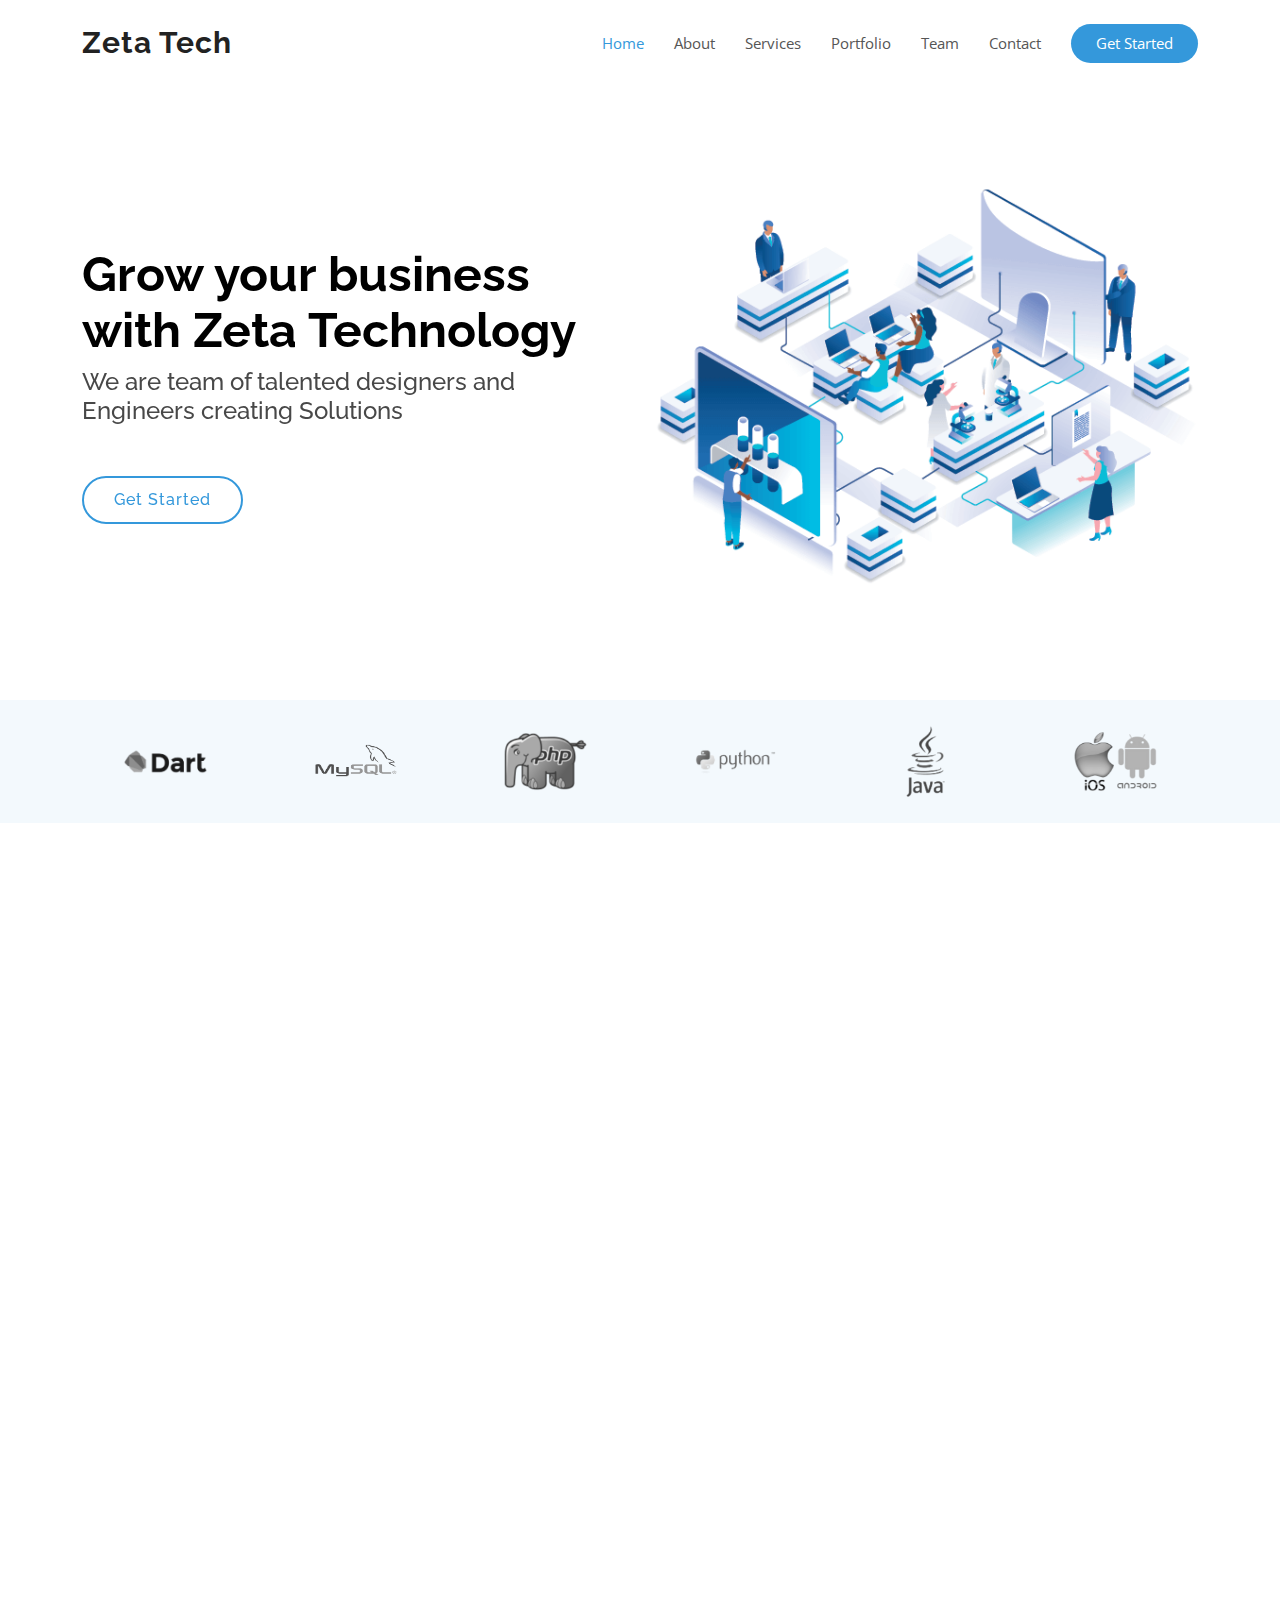
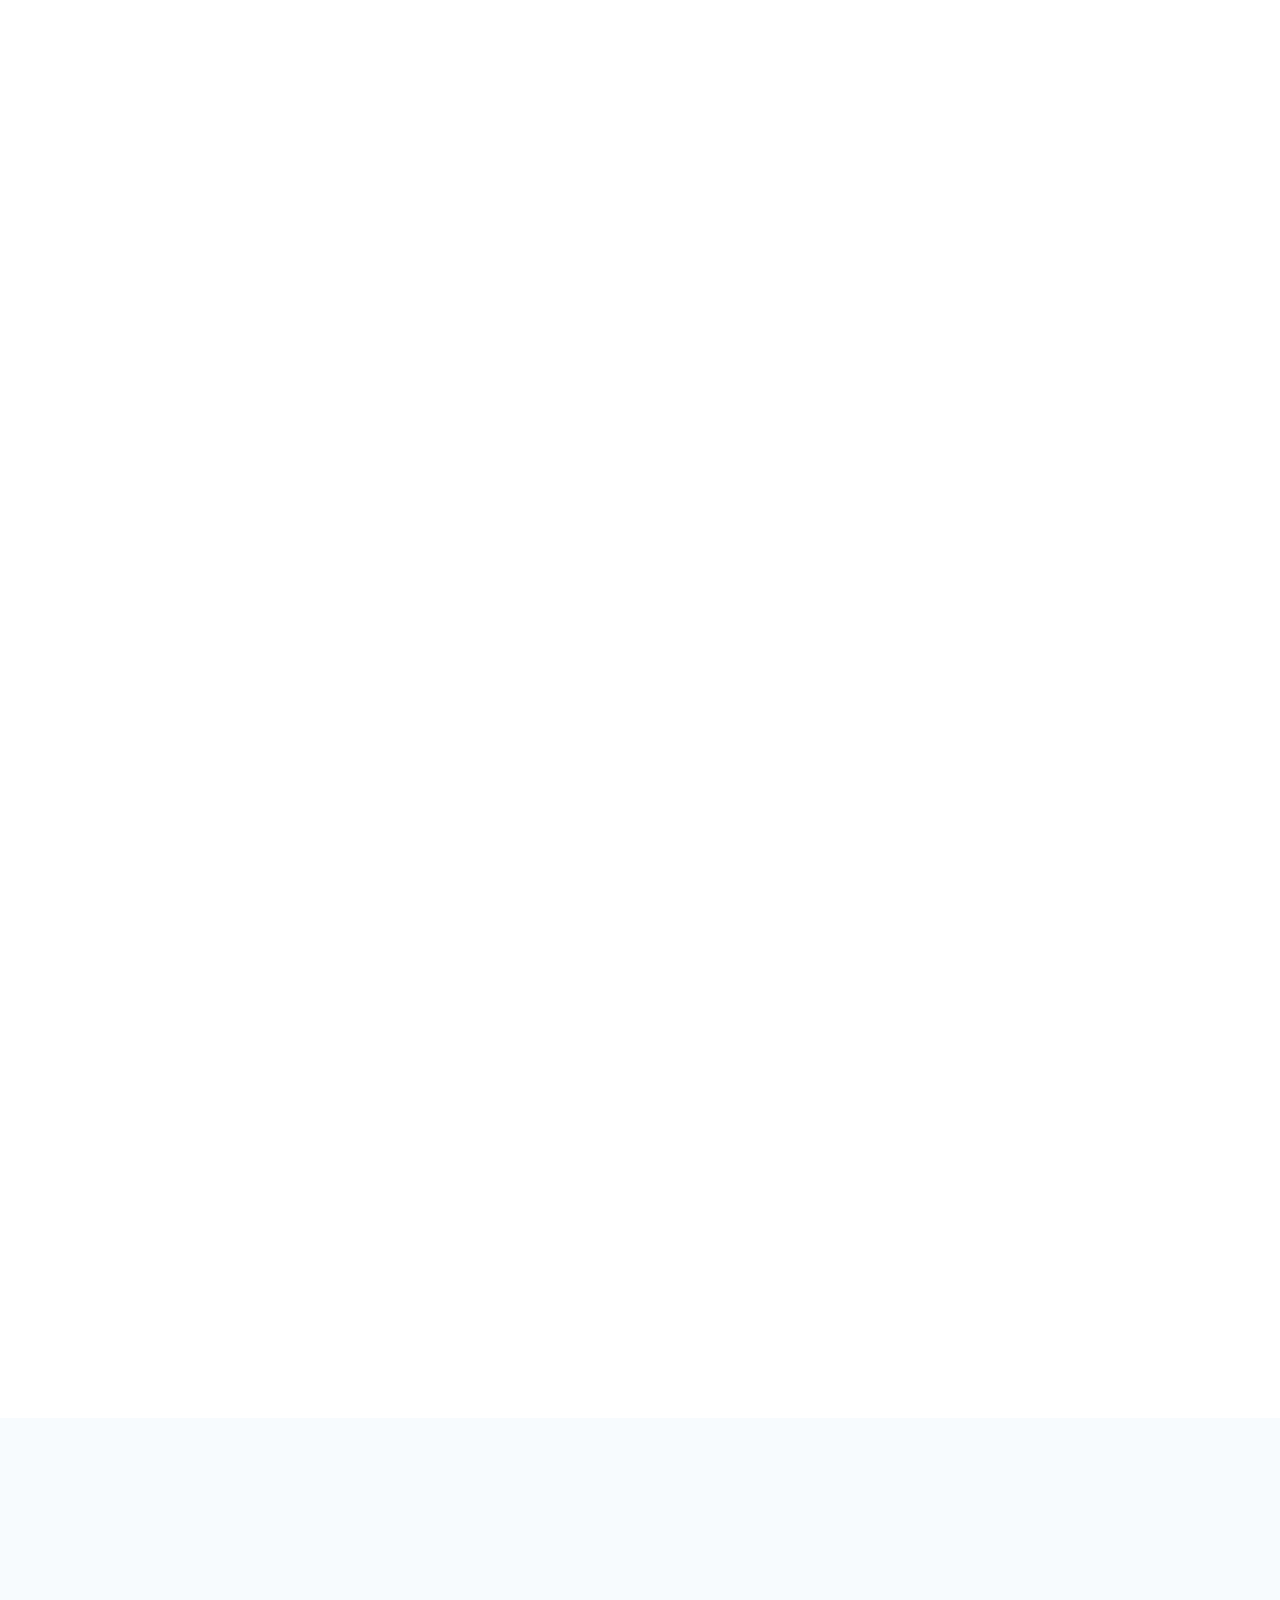
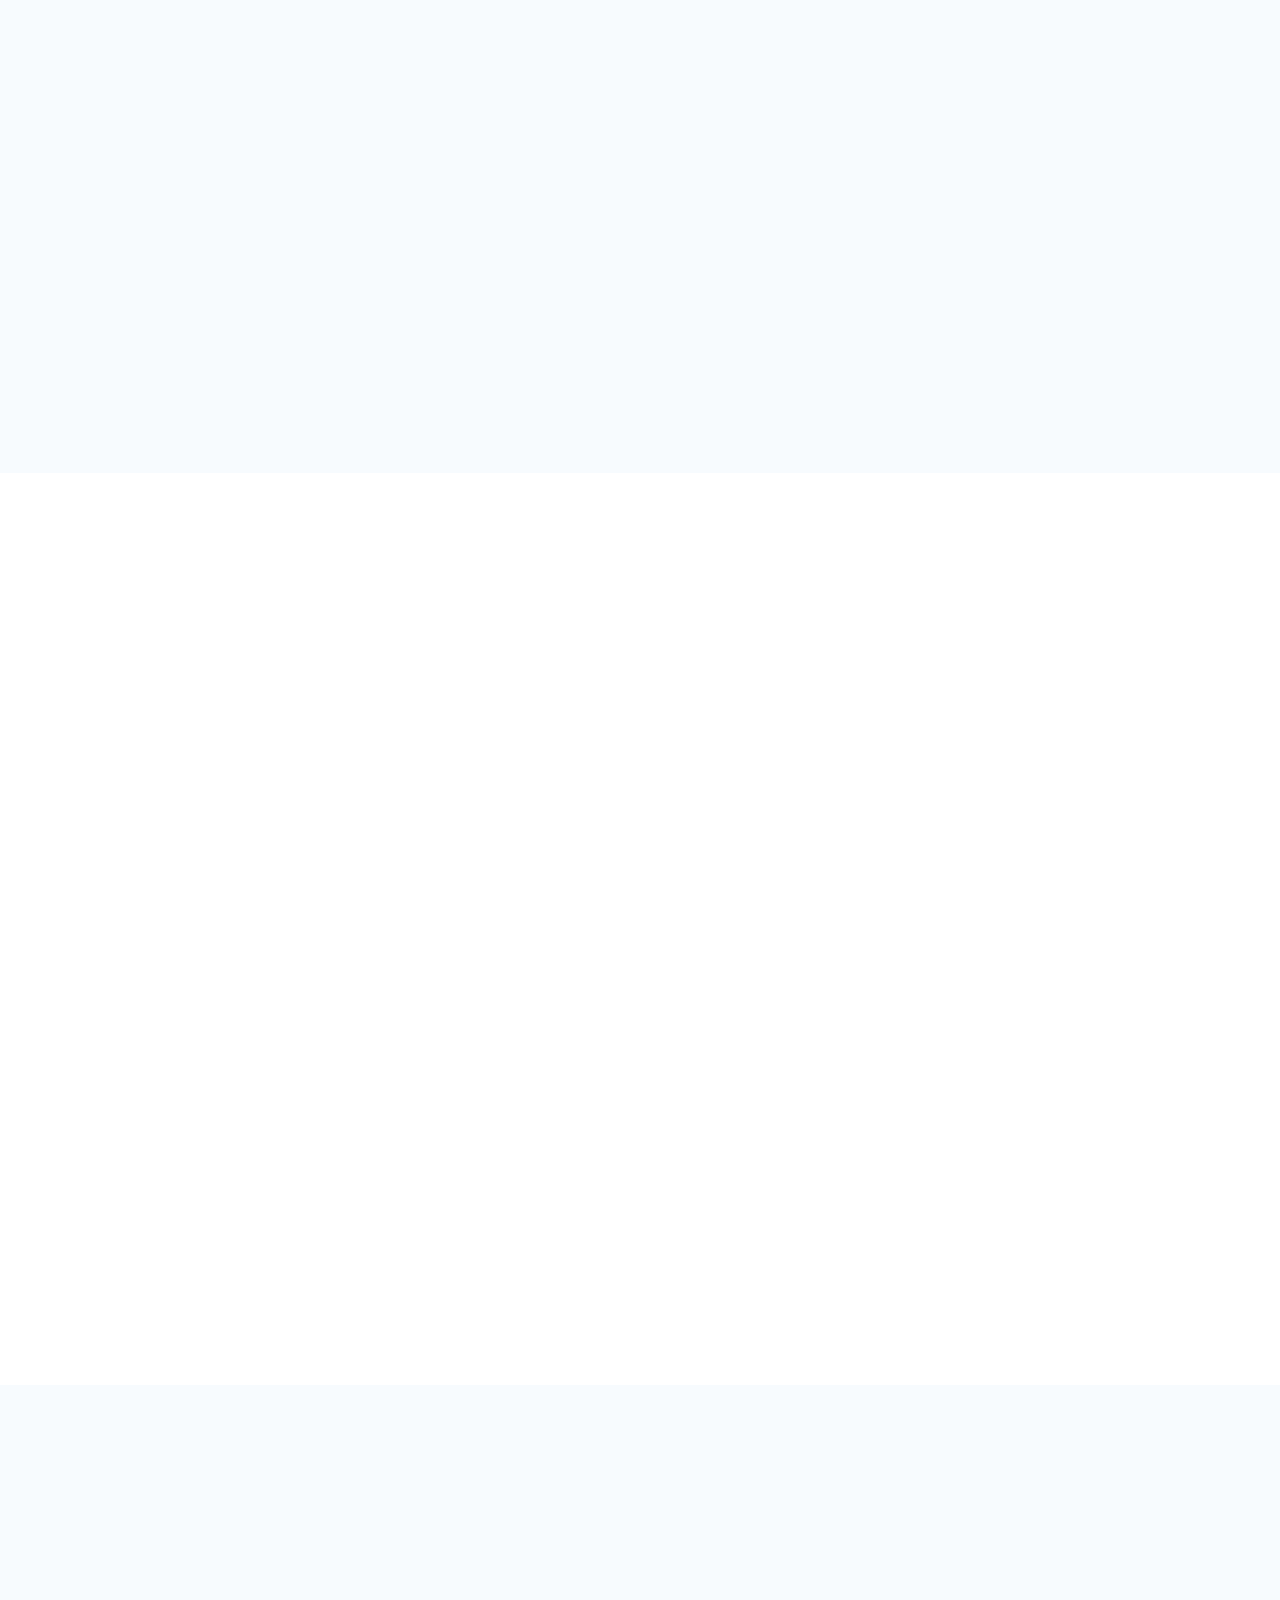
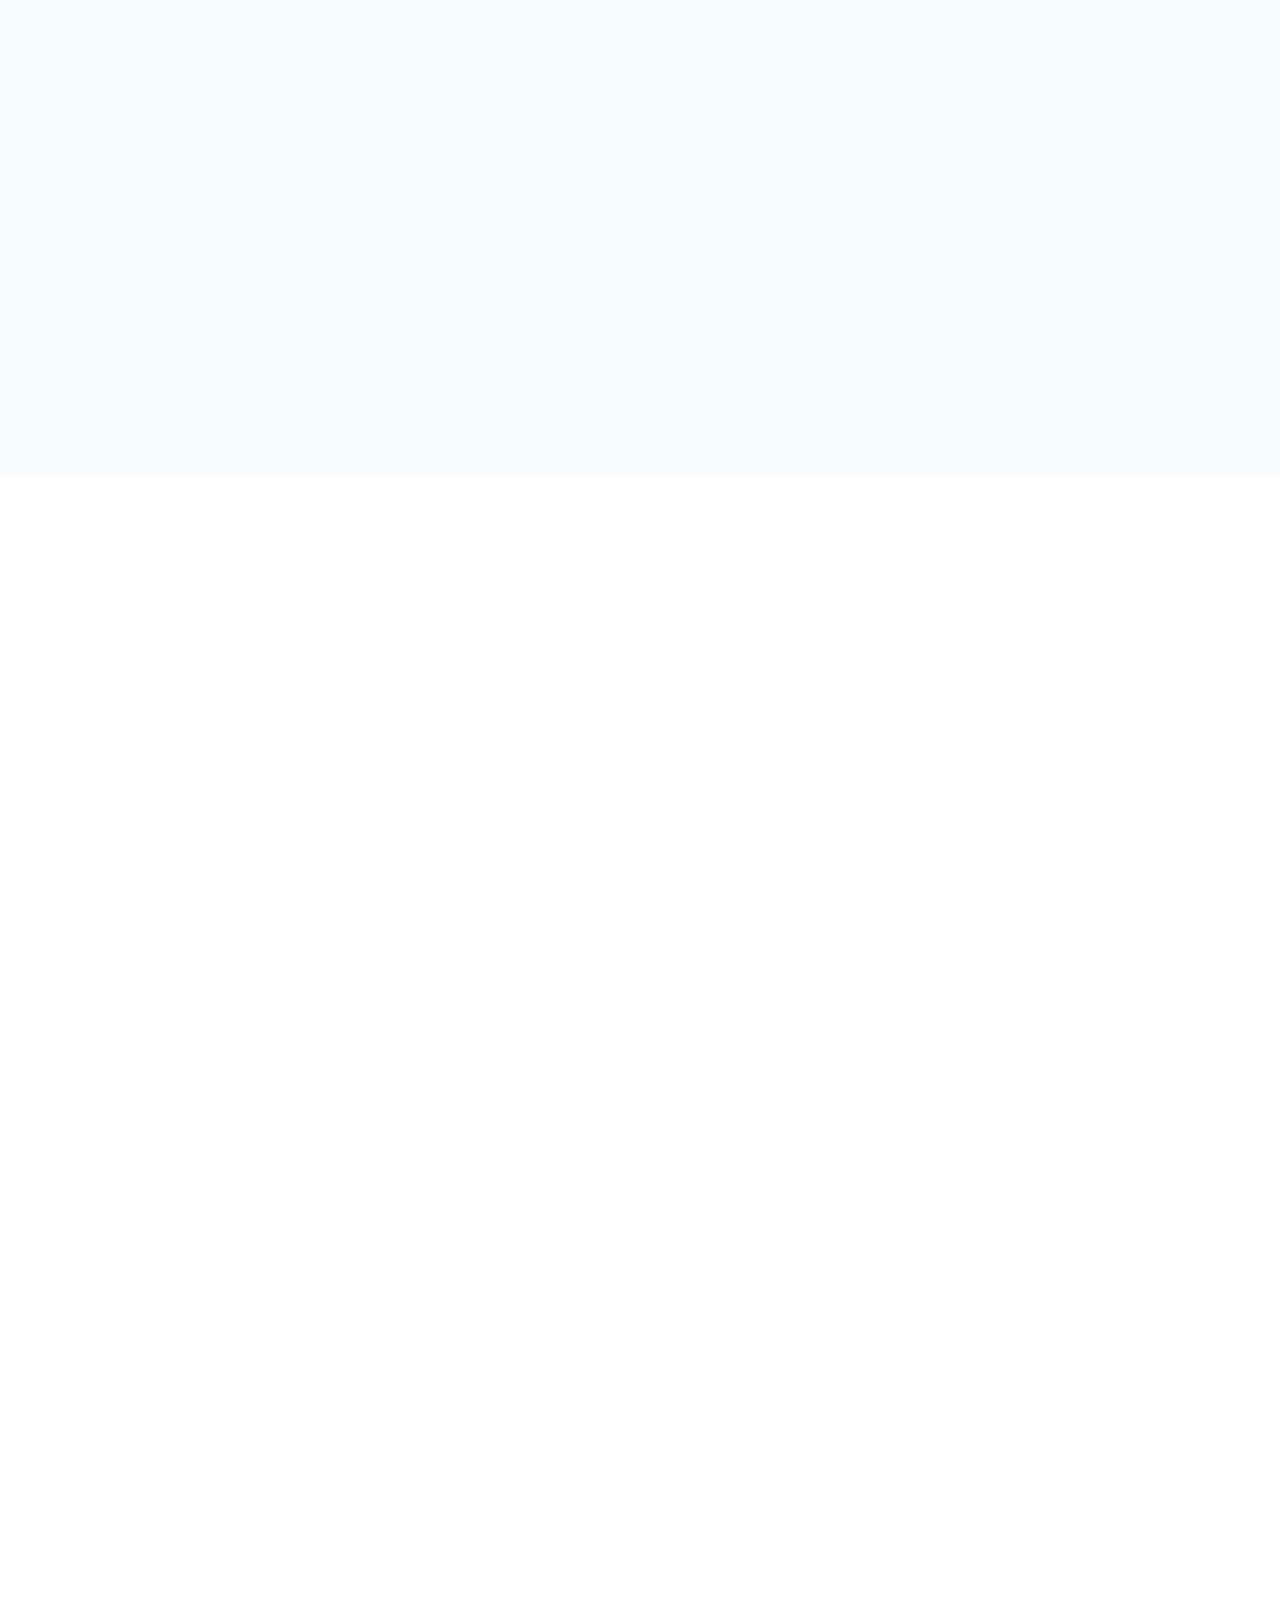
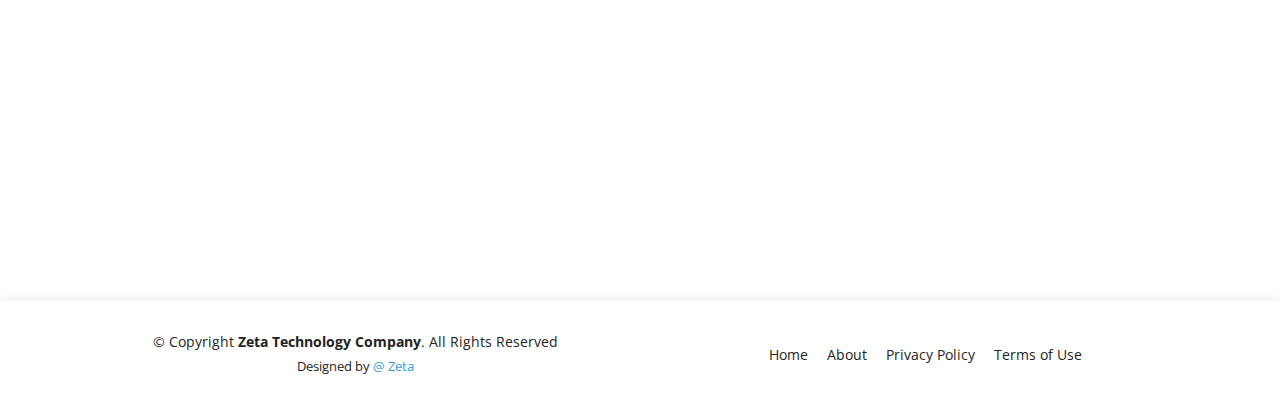
<file: index.html>
<!DOCTYPE html>
<html lang="en">

<head>
    <meta charset="utf-8">
    <meta content="width=device-width, initial-scale=1.0" name="viewport">

    <title>Zeta Technology Company</title>
    <meta content="" name="description">
    <meta content="" name="keywords">

    <!-- Favicons -->
    <link href="assets/img/favicon.png" rel="icon">
    <link href="assets/img/apple-touch-icon.png" rel="apple-touch-icon">

    <!-- Google Fonts -->
    <link href="https://fonts.googleapis.com/css?family=Open+Sans:300,300i,400,400i,600,600i,700,700i|Raleway:300,300i,400,400i,500,500i,600,600i,700,700i|Poppins:300,300i,400,400i,500,500i,600,600i,700,700i" rel="stylesheet">

    <!-- Vendor CSS Files -->
    <link href="assets/vendor/aos/aos.css" rel="stylesheet">
    <link href="assets/vendor/bootstrap/css/bootstrap.min.css" rel="stylesheet">
    <link href="assets/vendor/bootstrap-icons/bootstrap-icons.css" rel="stylesheet">
    <link href="assets/vendor/boxicons/css/boxicons.min.css" rel="stylesheet">
    <link href="assets/vendor/glightbox/css/glightbox.min.css" rel="stylesheet">
    <link href="assets/vendor/remixicon/remixicon.css" rel="stylesheet">
    <link href="assets/vendor/swiper/swiper-bundle.min.css" rel="stylesheet">

    <!-- Template Main CSS File -->
    <link href="assets/css/style.css" rel="stylesheet">

</head>

<body>

    <!-- ======= Header ======= -->
    <header id="header" class="fixed-top d-flex align-items-center">
        <div class="container d-flex align-items-center justify-content-between">

            <div class="logo">
                <h1><a href="index.html">Zeta Tech</a></h1>
                <!-- Uncomment below if you prefer to use an image logo -->
                <!-- <a href="index.html"><img src="assets/img/logo.png" alt="" class="img-fluid"></a>-->
            </div>

            <nav id="navbar" class="navbar">
                <ul>
                    <li><a class="nav-link scrollto active" href="#hero">Home</a></li>
                    <li><a class="nav-link scrollto" href="#about">About</a></li>
                    <li><a class="nav-link scrollto" href="#services">Services</a></li>
                    <li><a class="nav-link scrollto " href="#portfolio">Portfolio</a></li>
                    <li><a class="nav-link scrollto" href="#team">Team</a></li>
                    <li><a class="nav-link scrollto" href="#contact">Contact</a></li>
                    <li><a class="getstarted scrollto" href="#about">Get Started</a></li>
                </ul>
                <i class="bi bi-list mobile-nav-toggle"></i>
            </nav>
            <!-- .navbar -->

        </div>
    </header>
    <!-- End Header -->

    <!-- ======= Hero Section ======= -->
    <section id="hero" class="d-flex align-items-center">

        <div class="container">
            <div class="row">
                <div class="col-lg-6 pt-5 pt-lg-0 order-2 order-lg-1 d-flex flex-column justify-content-center">
                    <h1 data-aos="fade-up">Grow your business with Zeta Technology</h1>
                    <h2 data-aos="fade-up" data-aos-delay="400">We are team of talented designers and Engineers creating Solutions </h2>
                    <div data-aos="fade-up" data-aos-delay="800">
                        <a href="#about" class="btn-get-started scrollto">Get Started</a>
                    </div>
                </div>
                <div class="col-lg-6 order-1 order-lg-2 hero-img" data-aos="fade-left" data-aos-delay="200">
                    <img src="assets/img/hero-img.png" class="img-fluid animated" alt="">
                </div>
            </div>
        </div>

    </section>
    <!-- End Hero -->

    <main id="main">

        <!-- ======= Clients Section ======= -->
        <section id="clients" class="clients clients">
            <div class="container">

                <div class="row">

                    <div class="col-lg-2 col-md-4 col-6">
                        <img src="assets/img/clients/client-1.png" class="img-fluid" alt="" data-aos="zoom-in">
                    </div>

                    <div class="col-lg-2 col-md-4 col-6">
                        <img src="assets/img/clients/client-2.png" class="img-fluid" alt="" data-aos="zoom-in" data-aos-delay="100">
                    </div>

                    <div class="col-lg-2 col-md-4 col-6">
                        <img src="assets/img/clients/client-3.png" class="img-fluid" alt="" data-aos="zoom-in" data-aos-delay="200">
                    </div>

                    <div class="col-lg-2 col-md-4 col-6">
                        <img src="assets/img/clients/client-4.png" class="img-fluid" alt="" data-aos="zoom-in" data-aos-delay="300">
                    </div>

                    <div class="col-lg-2 col-md-4 col-6">
                        <img src="assets/img/clients/client-5.png" class="img-fluid" alt="" data-aos="zoom-in" data-aos-delay="400">
                    </div>

                    <div class="col-lg-2 col-md-4 col-6">
                        <img src="assets/img/clients/client-6.png" class="img-fluid" alt="" data-aos="zoom-in" data-aos-delay="500">
                    </div>

                </div>

            </div>
        </section>
        <!-- End Clients Section -->

        <!-- ======= About Us Section ======= -->
        <section id="about" class="about">
            <div class="container">

                <div class="section-title" data-aos="fade-up">
                    <h2>About Us</h2>
                </div>

                <div class="row content">
                    <div class="col-lg-6" data-aos="fade-up" data-aos-delay="150">
                        <p>
                            Website, Web and Mobile App Design and Development Services in all Over Ethiopia. From consulting and strategy to design and content writing, Zeta can do it all!
                        </p>
                        <ul>
                            <li><i class="ri-check-double-line"></i> We are the Digital Strategy for Success. We are professional: Motivated, Dedicated, Committed and Skillful Professionals are here who enjoy your success.</li>
                            <li><i class="ri-check-double-line"></i> Re-invent what you have We are able to complete from personal to enterprise website redesign on time and under budget.</li>
                            <li><i class="ri-check-double-line"></i> We are responsible and Valuable. Providing Graphic Design and Video Editing for your occasions with a reasonable price. Work closely with us.</li>
                        </ul>
                    </div>
                    <div class="col-lg-6 pt-4 pt-lg-0" data-aos="fade-up" data-aos-delay="300">
                        <p>
                            We offer website design, web development, software development, ERP, online marketing, web hosting and web application development at fair market pricing with a quicker turnaround than most other web design companies. It is a function of our in-house
                            skill set and the ability to leverage technology to meet a wide array of demands; we're great at what we do, and our efficiency allows us to price our work competitively.
                        </p>
                        <a href="#" class="btn-learn-more">Learn More</a>
                    </div>
                </div>

            </div>
        </section>
        <!-- End About Us Section -->

        <!-- ======= Counts Section ======= -->
        <section id="counts" class="counts">
            <div class="container">

                <div class="row">
                    <div class="image col-xl-5 d-flex align-items-stretch justify-content-center justify-content-xl-start" data-aos="fade-right" data-aos-delay="150">
                        <img src="assets/img/counts-img.svg" alt="" class="img-fluid">
                    </div>

                    <div class="col-xl-7 d-flex align-items-stretch pt-4 pt-xl-0" data-aos="fade-left" data-aos-delay="300">
                        <div class="content d-flex flex-column justify-content-center">
                            <div class="row">
                                <div class="col-md-6 d-md-flex align-items-md-stretch">
                                    <div class="count-box">
                                        <i class="bi bi-emoji-smile"></i>
                                        <span data-purecounter-start="0" data-purecounter-end="6" data-purecounter-duration="1" class="purecounter"></span>
                                        <p><strong>Happy Clients</strong> </p>
                                    </div>
                                </div>

                                <div class="col-md-6 d-md-flex align-items-md-stretch">
                                    <div class="count-box">
                                        <i class="bi bi-journal-richtext"></i>
                                        <span data-purecounter-start="0" data-purecounter-end="6" data-purecounter-duration="1" class="purecounter"></span>
                                        <p><strong>Projects</strong></p>
                                    </div>
                                </div>

                                <div class="col-md-6 d-md-flex align-items-md-stretch">
                                    <div class="count-box">
                                        <i class="bi bi-clock"></i>
                                        <span data-purecounter-start="0" data-purecounter-end="3" data-purecounter-duration="1" class="purecounter"></span>
                                        <p><strong>Years of experience</strong></p>
                                    </div>
                                </div>

                                <div class="col-md-6 d-md-flex align-items-md-stretch">
                                    <div class="count-box">
                                        <i class="bi bi-award"></i>
                                        <span data-purecounter-start="0" data-purecounter-end="1" data-purecounter-duration="1" class="purecounter"></span>
                                        <p><strong>Awards</strong> </p>
                                    </div>
                                </div>
                            </div>
                        </div>
                        <!-- End .content-->
                    </div>
                </div>

            </div>
        </section>
        <!-- End Counts Section -->

        <!-- ======= Services Section ======= -->
        <section id="services" class="services">
            <div class="container">

                <div class="section-title" data-aos="fade-up">
                    <h2>Services</h2>
                    <p> Zeta Technology Company</p>
                </div>

                <div class="row">
                    <div class="col-md-6 col-lg-3 d-flex align-items-stretch mb-5 mb-lg-0">
                        <div class="icon-box" data-aos="fade-up" data-aos-delay="100">
                            <div class="icon"><i class="bx bxl-dribbble"></i></div>
                            <h4 class="title"><a href="">System and Application Development</a></h4>
                            <p class="description">we have an experinace to develop any system adn mobile and desktop Application with better product and fair price.</p>
                        </div>
                    </div>

                    <div class="col-md-6 col-lg-3 d-flex align-items-stretch mb-5 mb-lg-0">
                        <div class="icon-box" data-aos="fade-up" data-aos-delay="200">
                            <div class="icon"><i class="bx bx-file"></i></div>
                            <h4 class="title"><a href="">Branding Strategy</a></h4>
                            <p class="description">A well-defined and executed brand strategy affects all aspects of a business in Ethiopia. </p>
                        </div>
                    </div>

                    <div class="col-md-6 col-lg-3 d-flex align-items-stretch mb-5 mb-lg-0">
                        <div class="icon-box" data-aos="fade-up" data-aos-delay="300">
                            <div class="icon"><i class="bx bx-tachometer"></i></div>
                            <h4 class="title"><a href="">Computer Programming tsutorials </a></h4>
                            <p class="description">Zeta can gives you any computer programming tutorials with most skilled man poweres </p>
                        </div>
                    </div>

                    <div class="col-md-6 col-lg-3 d-flex align-items-stretch mb-5 mb-lg-0">
                        <div class="icon-box" data-aos="fade-up" data-aos-delay="400">
                            <div class="icon"><i class="bx bx-world"></i></div>
                            <h4 class="title"><a href="">Ui / UX Design</a></h4>
                            <p class="description">Giving you the best possible experience when using softwares, websites, and All kind of services </p>
                        </div>
                    </div>

                </div>

            </div>
        </section>
        <!-- End Services Section -->

        <!-- ======= More Services Section ======= -->
        <section id="more-services" class="more-services">
            <div class="container">

                <div class="row">
                    <div class="col-md-6 d-flex align-items-stretch">
                        <div class="card" style='background-image: url("assets/img/more-services-1.jpg");' data-aos="fade-up" data-aos-delay="100">
                            <div class="card-body">
                                <h5 class="card-title"><a href="">Mobile Application Development</a></h5>
                                <p class="card-text">we can develop a Mobile application using Material Design, and Flutter for Android and IOS.</p>
                                <div class="read-more"><a href="#"><i class="bi bi-arrow-right"></i> Read More</a></div>
                            </div>
                        </div>
                    </div>
                    <div class="col-md-6 d-flex align-items-stretch mt-4 mt-md-0">
                        <div class="card" style='background-image: url("assets/img/more-services-2.jpg");' data-aos="fade-up" data-aos-delay="200">
                            <div class="card-body">
                                <h5 class="card-title"><a href="">Web Application Development</a></h5>
                                <p class="card-text"> we can develop a web app using php, Java, python , NodeJS, and Dart (Flutter).</p>
                                <div class="read-more"><a href="#"><i class="bi bi-arrow-right"></i> Read More</a></div>
                            </div>
                        </div>

                    </div>
                    <div class="col-md-6 d-flex align-items-stretch mt-4">
                        <div class="card" style='background-image: url("assets/img/more-services-3.jpg");' data-aos="fade-up" data-aos-delay="100">
                            <div class="card-body">
                                <h5 class="card-title"><a href="">AI Powered Solutions</a></h5>
                                <p class="card-text">we can develop Machine Learning, Deep learning, and Computer Vision Powered Apps.</p>
                                <div class="read-more"><a href="#"><i class="bi bi-arrow-right"></i> Read More</a></div>
                            </div>
                        </div>
                    </div>
                    <div class="col-md-6 d-flex align-items-stretch mt-4">
                        <div class="card" style='background-image: url("assets/img/more-services-4.jpg");' data-aos="fade-up" data-aos-delay="200">
                            <div class="card-body">
                                <h5 class="card-title"><a href="">Custom Application Development</a></h5>
                                <p class="card-text">We can develop and deliver a custom solution based on you requirement.</p>
                                <div class="read-more"><a href="#"><i class="bi bi-arrow-right"></i> Read More</a></div>
                            </div>
                        </div>
                    </div>
                </div>

            </div>
        </section>
        <!-- End More Services Section -->

        <!-- ======= Features Section ======= -->
        <!-- <section id="features" class="features">
            <div class="container">

                <div class="section-title" data-aos="fade-up">
                    <h2>Features</h2>
                    <p>Necessitatibus eius consequatur ex aliquid fuga eum quidem</p>
                </div>

                <div class="row" data-aos="fade-up" data-aos-delay="300">
                    <div class="col-lg-3 col-md-4">
                        <div class="icon-box">
                            <i class="ri-store-line" style="color: #ffbb2c;"></i>
                            <h3><a href="">Lorem Ipsum</a></h3>
                        </div>
                    </div>
                    <div class="col-lg-3 col-md-4 mt-4 mt-md-0">
                        <div class="icon-box">
                            <i class="ri-bar-chart-box-line" style="color: #5578ff;"></i>
                            <h3><a href="">Dolor Sitema</a></h3>
                        </div>
                    </div>
                    <div class="col-lg-3 col-md-4 mt-4 mt-md-0">
                        <div class="icon-box">
                            <i class="ri-calendar-todo-line" style="color: #e80368;"></i>
                            <h3><a href="">Sed perspiciatis</a></h3>
                        </div>
                    </div>
                    <div class="col-lg-3 col-md-4 mt-4 mt-lg-0">
                        <div class="icon-box">
                            <i class="ri-paint-brush-line" style="color: #e361ff;"></i>
                            <h3><a href="">Magni Dolores</a></h3>
                        </div>
                    </div>
                    <div class="col-lg-3 col-md-4 mt-4">
                        <div class="icon-box">
                            <i class="ri-database-2-line" style="color: #47aeff;"></i>
                            <h3><a href="">Nemo Enim</a></h3>
                        </div>
                    </div>
                    <div class="col-lg-3 col-md-4 mt-4">
                        <div class="icon-box">
                            <i class="ri-gradienter-line" style="color: #ffa76e;"></i>
                            <h3><a href="">Eiusmod Tempor</a></h3>
                        </div>
                    </div>
                    <div class="col-lg-3 col-md-4 mt-4">
                        <div class="icon-box">
                            <i class="ri-file-list-3-line" style="color: #11dbcf;"></i>
                            <h3><a href="">Midela Teren</a></h3>
                        </div>
                    </div>
                    <div class="col-lg-3 col-md-4 mt-4">
                        <div class="icon-box">
                            <i class="ri-price-tag-2-line" style="color: #4233ff;"></i>
                            <h3><a href="">Pira Neve</a></h3>
                        </div>
                    </div>
                    <div class="col-lg-3 col-md-4 mt-4">
                        <div class="icon-box">
                            <i class="ri-anchor-line" style="color: #b2904f;"></i>
                            <h3><a href="">Dirada Pack</a></h3>
                        </div>
                    </div>
                    <div class="col-lg-3 col-md-4 mt-4">
                        <div class="icon-box">
                            <i class="ri-disc-line" style="color: #b20969;"></i>
                            <h3><a href="">Moton Ideal</a></h3>
                        </div>
                    </div>
                    <div class="col-lg-3 col-md-4 mt-4">
                        <div class="icon-box">
                            <i class="ri-base-station-line" style="color: #ff5828;"></i>
                            <h3><a href="">Verdo Park</a></h3>
                        </div>
                    </div>
                    <div class="col-lg-3 col-md-4 mt-4">
                        <div class="icon-box">
                            <i class="ri-fingerprint-line" style="color: #29cc61;"></i>
                            <h3><a href="">Flavor Nivelanda</a></h3>
                        </div>
                    </div>
                </div>

            </div>
        </section>
        End Features Section -->

        <!-- ======= Testimonials Section ======= -->
        <section id="testimonials" class="testimonials section-bg">
            <div class="container">

                <div class="section-title" data-aos="fade-up">
                    <h2>Testimonials</h2>
                    <p>Some of the testimony recieved from our customers and partners</p>
                </div>

                <div class="testimonials-slider swiper-container" data-aos="fade-up" data-aos-delay="100">
                    <div class="swiper-wrapper">

                        <div class="swiper-slide">
                            <div class="testimonial-wrap">
                                <div class="testimonial-item">
                                    <img src="assets/img/testimonials/avator.png" class="testimonial-img" alt="">
                                    <h3>Mulualem Geleta</h3>
                                    <h4>Ceo &amp; Co-Founder</h4>
                                    <p>
                                        <i class="bx bxs-quote-alt-left quote-icon-left"></i> I am really impressed by the quality of services I received from Zeta Tech. You were right on schedule, charged reasonable prices, were professional and courteous
                                        in dealings, and delivered items well before time. I have got a professional e-student for my college and I will definitely use your services again.

                                        <i class="bx bxs-quote-alt-right quote-icon-right"></i>
                                    </p>
                                </div>
                            </div>
                        </div>

                        <div class="swiper-slide">
                            <div class="testimonial-wrap">
                                <div class="testimonial-item">
                                    <img src="assets/img/testimonials/avator.png" class="testimonial-img" alt="">
                                    <h3>Tameru Takele</h3>
                                    <h4>Frelancer &amp; Electrical Engineer </h4>
                                    <p>
                                        <i class="bx bxs-quote-alt-left quote-icon-left"></i> I would like to express my satisfaction on the cooperating with zeta Tech on projects. The team did a very professional job. I would like to recommend Zeta Tech.
                                        I look forward to working with them in future projects.
                                        <i class="bx bxs-quote-alt-right quote-icon-right"></i>
                                    </p>
                                </div>
                            </div>
                        </div>

                        <div class="swiper-slide">
                            <div class="testimonial-wrap">
                                <div class="testimonial-item">
                                    <img src="assets/img/testimonials/avator.png" class="testimonial-img" alt="">
                                    <h3>Kidist Alemayehu</h3>
                                    <h4>Frelancer &amp; Software Engineer </h4>
                                    <p>
                                        <i class="bx bxs-quote-alt-left quote-icon-left"></i> I have been working with Zeta Tech since 2021 on several IT Projects. Their expertise and professionalism were evident throughout the development cycle. we have
                                        already completed several projects in this short period of time and I would recommend Zeta Tech to anyone looking for quality IT Services.
                                        <i class="bx bxs-quote-alt-right quote-icon-right"></i>
                                    </p>
                                </div>
                            </div>
                        </div>
                    </div>
                    <div class="swiper-pagination"></div>
                </div>

            </div>
        </section>
        <!-- End Testimonials Section -->

        <!-- ======= Portfolio Section ======= -->
        <section id="portfolio" class="portfolio">
            <div class="container">

                <div class="section-title" data-aos="fade-up">
                    <h2>Portfolio</h2>
                    <p>Zeta Technology Company profile works</p>
                </div>

                <div class="row" data-aos="fade-up" data-aos-delay="200">
                    <div class="col-lg-12 d-flex justify-content-center">
                        <ul id="portfolio-flters">
                            <li data-filter="*" class="filter-active">All</li>
                            <li data-filter=".filter-app">App</li>
                            <li data-filter=".filter-web">Web</li>
                        </ul>
                    </div>
                </div>

                <div class="row portfolio-container" data-aos="fade-up" data-aos-delay="400">

                    <div class="col-lg-4 col-md-6 portfolio-item filter-app">
                        <div class="portfolio-wrap">
                            <img src="assets/img/portfolio/grad (1).png" class="img-fluid" alt="">
                            <div class="portfolio-info">
                                <h4>School Graduation App</h4>
                                <p>Andoid/IOS</p>
                                <div class="portfolio-links">
                                    <a href="assets/img/portfolio/grad (1).png" data-gallery="portfolioGallery" class="portfolio-lightbox" title="App 1"><i class="bx bx-plus"></i></a>
                                    <a href="portfolio-details.html" title="More Details"><i class="bx bx-link"></i></a>
                                </div>
                            </div>
                        </div>
                    </div>

                    <div class="col-lg-4 col-md-6 portfolio-item filter-web">
                        <div class="portfolio-wrap">
                            <img src="assets/img/portfolio/estudent (3).png" class="img-fluid" alt="">
                            <div class="portfolio-info">
                                <h4>Estudent Management System</h4>
                                <p>Web App</p>
                                <div class="portfolio-links">
                                    <a href="assets/img/portfolio/estudent (3).png" data-gallery="portfolioGallery" class="portfolio-lightbox" title="Web 3"><i class="bx bx-plus"></i></a>
                                    <a href="portfolio-details.html" title="More Details"><i class="bx bx-link"></i></a>
                                </div>
                            </div>
                        </div>
                    </div>

                    <div class="col-lg-4 col-md-6 portfolio-item filter-app">
                        <div class="portfolio-wrap">
                            <img src="assets/img/portfolio/shop2.png" class="img-fluid" alt="">
                            <div class="portfolio-info">
                                <h4>E-Commerce Mobile App</h4>
                                <p>Android / IOS</p>
                                <div class="portfolio-links">
                                    <a href="assets/img/portfolio/shop2.png" data-gallery="portfolioGallery" class="portfolio-lightbox" title="App 2"><i class="bx bx-plus"></i></a>
                                    <a href="portfolio-details.html" title="More Details"><i class="bx bx-link"></i></a>
                                </div>
                            </div>
                        </div>
                    </div>
                    <div class="col-lg-4 col-md-6 portfolio-item filter-web">
                        <div class="portfolio-wrap">
                            <img src="assets/img/portfolio/shop1 (1).png" class="img-fluid" alt="">
                            <div class="portfolio-info">
                                <h4>E-Commerce Custom</h4>
                                <p>Web App</p>
                                <div class="portfolio-links">
                                    <a href="assets/img/portfolio/shop1 (1).png" data-gallery="portfolioGallery" class="portfolio-lightbox" title="Web 2"><i class="bx bx-plus"></i></a>
                                    <a href="portfolio-details.html" title="More Details"><i class="bx bx-link"></i></a>
                                </div>
                            </div>
                        </div>
                    </div>

                    <div class="col-lg-4 col-md-6 portfolio-item filter-web">
                        <div class="portfolio-wrap">
                            <img src="assets/img/portfolio/blood (1).png" class="img-fluid" alt="">
                            <div class="portfolio-info">
                                <h4>Blood Bank System</h4>
                                <p>Web App</p>
                                <div class="portfolio-links">
                                    <a href="assets/img/portfolio/blood (1).png" data-gallery="portfolioGallery" class="portfolio-lightbox" title="Web 3"><i class="bx bx-plus"></i></a>
                                    <a href="portfolio-details.html" title="More Details"><i class="bx bx-link"></i></a>
                                </div>
                            </div>
                        </div>
                    </div>

                </div>

            </div>
        </section>
        <!-- End Portfolio Section -->

        <!-- ======= Team Section ======= -->
        <section id="team" class="team section-bg">
            <div class="container">

                <div class="section-title" data-aos="fade-up">
                    <h2>Team</h2>
                    <p>Zeta Tech Company Teams</p>
                </div>

                <div class="row">

                    <div class="col-lg-3 col-md-6 d-flex align-items-stretch">
                        <div class="member" data-aos="fade-up" data-aos-delay="200">
                            <div class="member-img">
                                <img src="assets/img/team/menge.jpg" class="img-fluid" alt="">
                                <div class="social">
                                    <a href=""><i class="bi bi-twitter"></i></a>
                                    <a href=""><i class="bi bi-facebook"></i></a>
                                    <a href=""><i class="bi bi-instagram"></i></a>
                                    <a href=""><i class="bi bi-linkedin"></i></a>
                                </div>
                            </div>
                            <div class="member-info">
                                <h4>Mengistu Abebe</h4>
                                <span>CEO and Co-Founder</span>
                            </div>
                        </div>
                    </div>

                    <div class="col-lg-3 col-md-6 d-flex align-items-stretch">
                        <div class="member" data-aos="fade-up" data-aos-delay="400">
                            <div class="member-img">
                                <img src="assets/img/team/mila.JPG" class="img-fluid" alt="">
                                <div class="social">
                                    <a href=""><i class="bi bi-twitter"></i></a>
                                    <a href=""><i class="bi bi-facebook"></i></a>
                                    <a href=""><i class="bi bi-instagram"></i></a>
                                    <a href=""><i class="bi bi-linkedin"></i></a>
                                </div>
                            </div>
                            <div class="member-info">
                                <h4>Menilik Sahalu</h4>
                                <span>COO and Co-Founder</span>
                            </div>
                        </div>
                    </div>

                    <div class="col-lg-3 col-md-6 d-flex align-items-stretch">
                        <div class="member" data-aos="fade-up" data-aos-delay="300">
                            <div class="member-img">
                                <img src="assets/img/team/merga.jpg" class="img-fluid" alt="">
                                <div class="social">
                                    <a href=""><i class="bi bi-twitter"></i></a>
                                    <a href=""><i class="bi bi-facebook"></i></a>
                                    <a href=""><i class="bi bi-instagram"></i></a>
                                    <a href=""><i class="bi bi-linkedin"></i></a>
                                </div>
                            </div>
                            <div class="member-info">
                                <h4>Merga Worldeyohannes</h4>
                                <span>CTO and Co-Founder</span>
                            </div>
                        </div>
                    </div>

                    <div class="col-lg-3 col-md-6 d-flex align-items-stretch">
                        <div class="member" data-aos="fade-up" data-aos-delay="100">
                            <div class="member-img">
                                <img src="assets/img/team/ante.jpg" class="img-fluid" alt="">
                                <div class="social">
                                    <a href=""><i class="bi bi-twitter"></i></a>
                                    <a href=""><i class="bi bi-facebook"></i></a>
                                    <a href=""><i class="bi bi-instagram"></i></a>
                                    <a href=""><i class="bi bi-linkedin"></i></a>
                                </div>
                            </div>
                            <div class="member-info">
                                <h4>Anteneh Tilaye </h4>
                                <span>CTO and Co-Founder</span>
                            </div>
                        </div>
                    </div>



                </div>

            </div>
        </section>
        <!-- End Team Section -->


        <!-- ======= F.A.Q Section ======= -->
        <section id="faq" class="faq">
            <div class="container">

                <div class="section-title" data-aos="fade-up">
                    <h2>OUR PRIORITY</h2>
                </div>

                <div class="row faq-item d-flex align-items-stretch" data-aos="fade-up" data-aos-delay="100">
                    <div class="col-lg-5">
                        <i class="ri-question-line"></i>
                        <h4>PIXEL PERFECT</h4>
                    </div>
                    <div class="col-lg-7">
                        <p>
                            We have married the "clean design" philosophy. We’re experts in providing pixel perfect design
                        </p>
                    </div>
                </div>
                <!-- End F.A.Q Item-->

                <div class="row faq-item d-flex align-items-stretch" data-aos="fade-up" data-aos-delay="200">
                    <div class="col-lg-5">
                        <i class="ri-question-line"></i>
                        <h4>USER EXPERIENCE</h4>

                    </div>
                    <div class="col-lg-7">
                        <p>
                            We have married the "clean design" philosophy. We’re experts in providing pixel perfect design
                        </p>
                    </div>
                </div>
                <!-- End F.A.Q Item-->

                <div class="row faq-item d-flex align-items-stretch" data-aos="fade-up" data-aos-delay="300">
                    <div class="col-lg-5">
                        <i class="ri-question-line"></i>
                        <h4>CREATIVITY</h4>
                    </div>
                    <div class="col-lg-7">
                        <p>
                            Ideas matter. We love to use the right side of our brain and we like to make it available to our customers
                        </p>
                    </div>
                </div>
                <!-- End F.A.Q Item-->

                <div class="row faq-item d-flex align-items-stretch" data-aos="fade-up" data-aos-delay="400">
                    <div class="col-lg-5">
                        <i class="ri-question-line"></i>
                        <h4>CUSTOMER SERVICE</h4>
                    </div>
                    <div class="col-lg-7">
                        <p>
                            Consistently delivering exceptional customer service to our Clients. We value customers’ time and provide solutions promptly.
                        </p>
                    </div>
                </div>
                <!-- End F.A.Q Item-->

                <div class="row faq-item d-flex align-items-stretch" data-aos="fade-up" data-aos-delay="500">
                    <div class="col-lg-5">
                        <i class="ri-question-line"></i>
                        <h4>Tempus quam pellentesque nec nam aliquam sem et tortor consequat?</h4>
                    </div>
                    <div class="col-lg-7">
                        <p>
                            Molestie a iaculis at erat pellentesque adipiscing commodo. Dignissim suspendisse in est ante in. Nunc vel risus commodo viverra maecenas accumsan. Sit amet nisl suscipit adipiscing bibendum est. Purus gravida quis blandit turpis cursus in
                        </p>
                    </div>
                </div>
                <!-- End F.A.Q Item-->

            </div>
        </section>
        <!-- End F.A.Q Section -->

        <!-- ======= Contact Section ======= -->
        <section id="contact" class="contact">
            <div class="container">

                <div class="section-title" data-aos="fade-up">
                    <h2>Contact Us</h2>
                </div>

                <div class="row">

                    <div class="col-lg-4 col-md-6" data-aos="fade-up" data-aos-delay="100">
                        <div class="contact-about">
                            <h3>Zeta Technology Company</h3>
                            <p>ZetaTech is a reliable websites Design and software Development,short term training on Development of Application and hardware(Robotics) training, Branding Servicess. </p>
                            <div class="social-links">
                                <a href="#" class="twitter"><i class="bi bi-twitter"></i></a>
                                <a href="#" class="facebook"><i class="bi bi-facebook"></i></a>
                                <a href="#" class="instagram"><i class="bi bi-instagram"></i></a>
                                <a href="#" class="linkedin"><i class="bi bi-linkedin"></i></a>
                            </div>
                        </div>
                    </div>

                    <div class="col-lg-3 col-md-6 mt-4 mt-md-0" data-aos="fade-up" data-aos-delay="200">
                        <div class="info">
                            <div>
                                <i class="ri-map-pin-line"></i>
                                <p>Franco, Adama, Ethiopia</p>
                            </div>

                            <div>
                                <i class="ri-mail-send-line"></i>
                                <p>Zeta2013@gmail.com</p>
                            </div>

                            <div>
                                <i class="ri-phone-line"></i>
                                <p>+251 910 28 52 76</p>
                                <i class="ri-phone-line"></i>
                                <p>+251 96 948 95 21</p>
                            </div>

                        </div>
                    </div>

                    <div class="col-lg-5 col-md-12" data-aos="fade-up" data-aos-delay="300">
                        <form action="forms/contact.html" method="post" role="form" class="php-email-form">
                            <div class="form-group">
                                <input type="text" name="name" class="form-control" id="name" placeholder="Your Name" required>
                            </div>
                            <div class="form-group">
                                <input type="email" class="form-control" name="email" id="email" placeholder="Your Email" required>
                            </div>
                            <div class="form-group">
                                <input type="text" class="form-control" name="subject" id="subject" placeholder="Subject" required>
                            </div>
                            <div class="form-group">
                                <textarea class="form-control" name="message" rows="5" placeholder="Message" required></textarea>
                            </div>
                            <div class="my-3">
                                <div class="loading">Loading</div>
                                <div class="error-message"></div>
                                <div class="sent-message">Your message has been sent. Thank you!</div>
                            </div>
                            <div class="text-center"><button type="submit">Send Message</button></div>
                        </form>
                    </div>

                </div>

            </div>
        </section>
        <!-- End Contact Section -->

    </main>
    <!-- End #main -->

    <!-- ======= Footer ======= -->
    <footer id="footer">
        <div class="container">
            <div class="row d-flex align-items-center">
                <div class="col-lg-6 text-lg-left text-center">
                    <div class="copyright">
                        &copy; Copyright <strong>Zeta Technology Company</strong>. All Rights Reserved
                    </div>
                    <div class="credits">
                        <!-- All the links in the footer should remain intact. -->
                        <!-- You can delete the links only if you purchased the pro version. -->
                        <!-- Licensing information: https://bootstrapmade.com/license/ -->
                        <!-- Purchase the pro version with working PHP/AJAX contact form: https://bootstrapmade.com/vesperr-free-bootstrap-template/ -->
                        Designed by <a href="https://bootstrapmade.com/">@ Zeta</a>
                    </div>
                </div>
                <div class="col-lg-6">
                    <nav class="footer-links text-lg-right text-center pt-2 pt-lg-0">
                        <a href="#intro" class="scrollto">Home</a>
                        <a href="#about" class="scrollto">About</a>
                        <a href="#">Privacy Policy</a>
                        <a href="#">Terms of Use</a>
                    </nav>
                </div>
            </div>
        </div>
    </footer>
    <!-- End Footer -->

    <a href="#" class="back-to-top d-flex align-items-center justify-content-center"><i class="bi bi-arrow-up-short"></i></a>

    <!-- Vendor JS Files -->
    <script src="assets/vendor/aos/aos.js"></script>
    <script src="assets/vendor/bootstrap/js/bootstrap.bundle.min.js"></script>
    <script src="assets/vendor/glightbox/js/glightbox.min.js"></script>
    <script src="assets/vendor/isotope-layout/isotope.pkgd.min.js"></script>
    <script src="assets/vendor/php-email-form/validate.js"></script>
    <script src="assets/vendor/purecounter/purecounter.js"></script>
    <script src="assets/vendor/swiper/swiper-bundle.min.js"></script>

    <!-- Template Main JS File -->
    <script src="assets/js/main.js"></script>

</body>

</html>
</file>
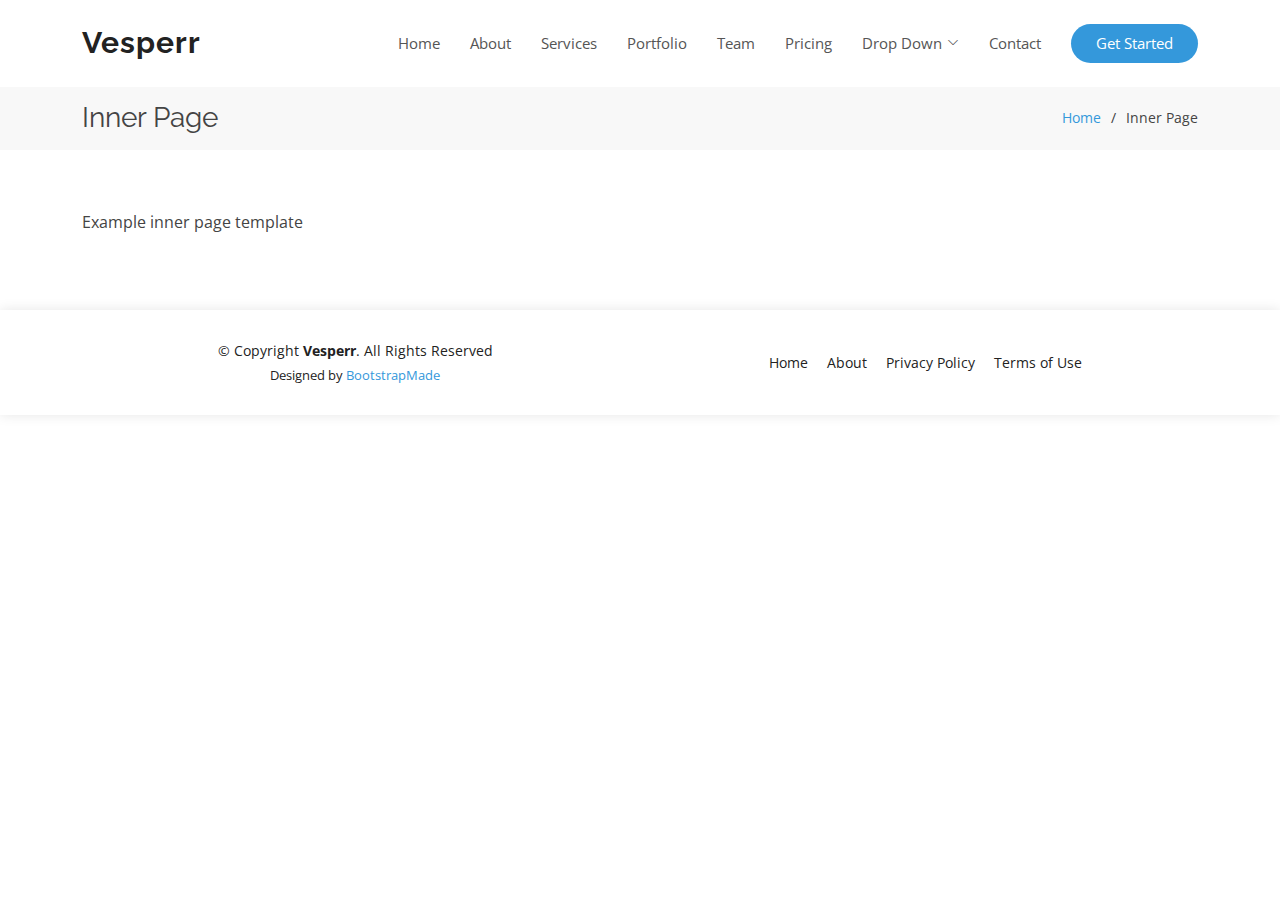
<file: inner-page.html>
<!DOCTYPE html>
<html lang="en">

<head>
  <meta charset="utf-8">
  <meta content="width=device-width, initial-scale=1.0" name="viewport">

  <title>Inner Page - Vesperr Bootstrap Template</title>
  <meta content="" name="description">
  <meta content="" name="keywords">

  <!-- Favicons -->
  <link href="assets/img/favicon.png" rel="icon">
  <link href="assets/img/apple-touch-icon.png" rel="apple-touch-icon">

  <!-- Google Fonts -->
  <link href="https://fonts.googleapis.com/css?family=Open+Sans:300,300i,400,400i,600,600i,700,700i|Raleway:300,300i,400,400i,500,500i,600,600i,700,700i|Poppins:300,300i,400,400i,500,500i,600,600i,700,700i" rel="stylesheet">

  <!-- Vendor CSS Files -->
  <link href="assets/vendor/aos/aos.css" rel="stylesheet">
  <link href="assets/vendor/bootstrap/css/bootstrap.min.css" rel="stylesheet">
  <link href="assets/vendor/bootstrap-icons/bootstrap-icons.css" rel="stylesheet">
  <link href="assets/vendor/boxicons/css/boxicons.min.css" rel="stylesheet">
  <link href="assets/vendor/glightbox/css/glightbox.min.css" rel="stylesheet">
  <link href="assets/vendor/remixicon/remixicon.css" rel="stylesheet">
  <link href="assets/vendor/swiper/swiper-bundle.min.css" rel="stylesheet">

  <!-- Template Main CSS File -->
  <link href="assets/css/style.css" rel="stylesheet">

  <!-- =======================================================
  * Template Name: Vesperr - v4.4.0
  * Template URL: https://bootstrapmade.com/vesperr-free-bootstrap-template/
  * Author: BootstrapMade.com
  * License: https://bootstrapmade.com/license/
  ======================================================== -->
</head>

<body>

  <!-- ======= Header ======= -->
  <header id="header" class="fixed-top d-flex align-items-center">
    <div class="container d-flex align-items-center justify-content-between">

      <div class="logo">
        <h1><a href="index.html">Vesperr</a></h1>
        <!-- Uncomment below if you prefer to use an image logo -->
        <!-- <a href="index.html"><img src="assets/img/logo.png" alt="" class="img-fluid"></a>-->
      </div>

      <nav id="navbar" class="navbar">
        <ul>
          <li><a class="nav-link scrollto " href="#hero">Home</a></li>
          <li><a class="nav-link scrollto" href="#about">About</a></li>
          <li><a class="nav-link scrollto" href="#services">Services</a></li>
          <li><a class="nav-link scrollto " href="#portfolio">Portfolio</a></li>
          <li><a class="nav-link scrollto" href="#team">Team</a></li>
          <li><a class="nav-link scrollto" href="#pricing">Pricing</a></li>
          <li class="dropdown"><a href="#"><span>Drop Down</span> <i class="bi bi-chevron-down"></i></a>
            <ul>
              <li><a href="#">Drop Down 1</a></li>
              <li class="dropdown"><a href="#"><span>Deep Drop Down</span> <i class="bi bi-chevron-right"></i></a>
                <ul>
                  <li><a href="#">Deep Drop Down 1</a></li>
                  <li><a href="#">Deep Drop Down 2</a></li>
                  <li><a href="#">Deep Drop Down 3</a></li>
                  <li><a href="#">Deep Drop Down 4</a></li>
                  <li><a href="#">Deep Drop Down 5</a></li>
                </ul>
              </li>
              <li><a href="#">Drop Down 2</a></li>
              <li><a href="#">Drop Down 3</a></li>
              <li><a href="#">Drop Down 4</a></li>
            </ul>
          </li>
          <li><a class="nav-link scrollto" href="#contact">Contact</a></li>
          <li><a class="getstarted scrollto" href="#about">Get Started</a></li>
        </ul>
        <i class="bi bi-list mobile-nav-toggle"></i>
      </nav><!-- .navbar -->

    </div>
  </header><!-- End Header -->

  <main id="main">

    <!-- ======= Breadcrumbs Section ======= -->
    <section class="breadcrumbs">
      <div class="container">

        <div class="d-flex justify-content-between align-items-center">
          <h2>Inner Page</h2>
          <ol>
            <li><a href="index.html">Home</a></li>
            <li>Inner Page</li>
          </ol>
        </div>

      </div>
    </section><!-- End Breadcrumbs Section -->

    <section class="inner-page">
      <div class="container">
        <p>
          Example inner page template
        </p>
      </div>
    </section>

  </main><!-- End #main -->

  <!-- ======= Footer ======= -->
  <footer id="footer">
    <div class="container">
      <div class="row d-flex align-items-center">
        <div class="col-lg-6 text-lg-left text-center">
          <div class="copyright">
            &copy; Copyright <strong>Vesperr</strong>. All Rights Reserved
          </div>
          <div class="credits">
            <!-- All the links in the footer should remain intact. -->
            <!-- You can delete the links only if you purchased the pro version. -->
            <!-- Licensing information: https://bootstrapmade.com/license/ -->
            <!-- Purchase the pro version with working PHP/AJAX contact form: https://bootstrapmade.com/vesperr-free-bootstrap-template/ -->
            Designed by <a href="https://bootstrapmade.com/">BootstrapMade</a>
          </div>
        </div>
        <div class="col-lg-6">
          <nav class="footer-links text-lg-right text-center pt-2 pt-lg-0">
            <a href="#intro" class="scrollto">Home</a>
            <a href="#about" class="scrollto">About</a>
            <a href="#">Privacy Policy</a>
            <a href="#">Terms of Use</a>
          </nav>
        </div>
      </div>
    </div>
  </footer><!-- End Footer -->

  <a href="#" class="back-to-top d-flex align-items-center justify-content-center"><i class="bi bi-arrow-up-short"></i></a>

  <!-- Vendor JS Files -->
  <script src="assets/vendor/aos/aos.js"></script>
  <script src="assets/vendor/bootstrap/js/bootstrap.bundle.min.js"></script>
  <script src="assets/vendor/glightbox/js/glightbox.min.js"></script>
  <script src="assets/vendor/isotope-layout/isotope.pkgd.min.js"></script>
  <script src="assets/vendor/php-email-form/validate.js"></script>
  <script src="assets/vendor/purecounter/purecounter.js"></script>
  <script src="assets/vendor/swiper/swiper-bundle.min.js"></script>

  <!-- Template Main JS File -->
  <script src="assets/js/main.js"></script>

</body>

</html>
</file>
<file: assets/css/style.css>
/**
* Template Name: Vesperr - v4.4.0
* Template URL: https://bootstrapmade.com/vesperr-free-bootstrap-template/
* Author: BootstrapMade.com
* License: https://bootstrapmade.com/license/
*/

/*--------------------------------------------------------------
# General
--------------------------------------------------------------*/
body {
  font-family: "Open Sans", sans-serif;
  color: #444444;
}

a {
  color: #3498db;
  text-decoration: none;
}

a:hover {
  color: #5faee3;
  text-decoration: none;
}

h1, h2, h3, h4, h5, h6 {
  font-family: "Raleway", sans-serif;
}

/*--------------------------------------------------------------
# Back to top button
--------------------------------------------------------------*/
.back-to-top {
  position: fixed;
  visibility: hidden;
  opacity: 0;
  right: 15px;
  bottom: 15px;
  z-index: 996;
  background: #3498db;
  width: 40px;
  height: 40px;
  border-radius: 4px;
  transition: all 0.4s;
}
.back-to-top i {
  font-size: 28px;
  color: #fff;
  line-height: 0;
}
.back-to-top:hover {
  background: #57aae1;
  color: #fff;
}
.back-to-top.active {
  visibility: visible;
  opacity: 1;
}

/*--------------------------------------------------------------
# Disable AOS delay on mobile
--------------------------------------------------------------*/
@media screen and (max-width: 768px) {
  [data-aos-delay] {
    transition-delay: 0 !important;
  }
}
/*--------------------------------------------------------------
# Header
--------------------------------------------------------------*/
#header {
  z-index: 997;
  transition: all 0.5s;
  padding: 22px 0;
  background: #fff;
}
#header.header-scrolled {
  box-shadow: 0px 2px 15px rgba(0, 0, 0, 0.1);
  padding: 12px 0;
}
#header .logo h1 {
  font-size: 30px;
  margin: 0;
  padding: 0;
  line-height: 1;
  font-weight: 700;
  letter-spacing: 1px;
}
#header .logo h1 a, #header .logo h1 a:hover {
  color: #222222;
  text-decoration: none;
}
#header .logo img {
  padding: 0;
  margin: 0;
  max-height: 40px;
}

/*--------------------------------------------------------------
# Navigation Menu
--------------------------------------------------------------*/
/**
* Desktop Navigation 
*/
.navbar {
  padding: 0;
}
.navbar ul {
  margin: 0;
  padding: 0;
  display: flex;
  list-style: none;
  align-items: center;
}
.navbar li {
  position: relative;
}
.navbar a, .navbar a:focus {
  display: flex;
  align-items: center;
  justify-content: space-between;
  padding: 10px 0 10px 30px;
  font-size: 15px;
  font-weight: 400;
  color: #555555;
  white-space: nowrap;
  transition: 0.3s;
}
.navbar a i, .navbar a:focus i {
  font-size: 12px;
  line-height: 0;
  margin-left: 5px;
}
.navbar a:hover, .navbar .active, .navbar .active:focus, .navbar li:hover > a {
  color: #3498db;
}
.navbar .getstarted, .navbar .getstarted:focus {
  background: #3498db;
  padding: 8px 25px;
  margin-left: 30px;
  border-radius: 50px;
  color: #fff;
}
.navbar .getstarted:hover, .navbar .getstarted:focus:hover {
  color: #fff;
  background: #4aa3df;
}
.navbar .dropdown ul {
  display: block;
  position: absolute;
  left: 30px;
  top: calc(100% + 30px);
  margin: 0;
  padding: 10px 0;
  z-index: 99;
  opacity: 0;
  visibility: hidden;
  background: #fff;
  box-shadow: 0px 0px 30px rgba(127, 137, 161, 0.25);
  transition: 0.3s;
  border-radius: 4px;
}
.navbar .dropdown ul li {
  min-width: 200px;
}
.navbar .dropdown ul a {
  padding: 10px 20px;
  font-size: 14px;
}
.navbar .dropdown ul a i {
  font-size: 12px;
}
.navbar .dropdown ul a:hover, .navbar .dropdown ul .active:hover, .navbar .dropdown ul li:hover > a {
  color: #3498db;
}
.navbar .dropdown:hover > ul {
  opacity: 1;
  top: 100%;
  visibility: visible;
}
.navbar .dropdown .dropdown ul {
  top: 0;
  left: calc(100% - 30px);
  visibility: hidden;
}
.navbar .dropdown .dropdown:hover > ul {
  opacity: 1;
  top: 0;
  left: 100%;
  visibility: visible;
}
@media (max-width: 1366px) {
  .navbar .dropdown .dropdown ul {
    left: -90%;
  }
  .navbar .dropdown .dropdown:hover > ul {
    left: -100%;
  }
}

/**
* Mobile Navigation 
*/
.mobile-nav-toggle {
  color: #222222;
  font-size: 28px;
  cursor: pointer;
  display: none;
  line-height: 0;
  transition: 0.5s;
}
.mobile-nav-toggle.bi-x {
  color: #fff;
}

@media (max-width: 991px) {
  .mobile-nav-toggle {
    display: block;
  }

  .navbar ul {
    display: none;
  }
}
.navbar-mobile {
  position: fixed;
  overflow: hidden;
  top: 0;
  right: 0;
  left: 0;
  bottom: 0;
  background: rgba(9, 9, 9, 0.9);
  transition: 0.3s;
  z-index: 999;
}
.navbar-mobile .mobile-nav-toggle {
  position: absolute;
  top: 15px;
  right: 15px;
}
.navbar-mobile ul {
  display: block;
  position: absolute;
  top: 55px;
  right: 15px;
  bottom: 15px;
  left: 15px;
  padding: 10px 0;
  border-radius: 8px;
  background-color: #fff;
  overflow-y: auto;
  transition: 0.3s;
}
.navbar-mobile a, .navbar-mobile a:focus {
  padding: 10px 20px;
  font-size: 15px;
  color: #222222;
}
.navbar-mobile a:hover, .navbar-mobile .active, .navbar-mobile li:hover > a {
  color: #3498db;
}
.navbar-mobile .getstarted, .navbar-mobile .getstarted:focus {
  margin: 15px;
}
.navbar-mobile .dropdown ul {
  position: static;
  display: none;
  margin: 10px 20px;
  padding: 10px 0;
  z-index: 99;
  opacity: 1;
  visibility: visible;
  background: #fff;
  box-shadow: 0px 0px 30px rgba(127, 137, 161, 0.25);
}
.navbar-mobile .dropdown ul li {
  min-width: 200px;
}
.navbar-mobile .dropdown ul a {
  padding: 10px 20px;
}
.navbar-mobile .dropdown ul a i {
  font-size: 12px;
}
.navbar-mobile .dropdown ul a:hover, .navbar-mobile .dropdown ul .active:hover, .navbar-mobile .dropdown ul li:hover > a {
  color: #3498db;
}
.navbar-mobile .dropdown > .dropdown-active {
  display: block;
}

/*--------------------------------------------------------------
# Hero Section
--------------------------------------------------------------*/
#hero {
  width: 100%;
  height: 70vh;
  margin-top: 70px;
}
#hero h1 {
  margin: 0 0 10px 0;
  font-size: 48px;
  font-weight: 700;
  line-height: 56px;
  color: black;
}
#hero h2 {
  color: #484848;
  margin-bottom: 50px;
  font-size: 24px;
}
#hero .btn-get-started {
  font-family: "Raleway", sans-serif;
  font-weight: 500;
  font-size: 16px;
  letter-spacing: 1px;
  display: inline-block;
  padding: 10px 30px;
  border-radius: 50px;
  transition: 0.5s;
  color: #3498db;
  border: 2px solid #3498db;
}
#hero .btn-get-started:hover {
  background: #3498db;
  color: #fff;
}
#hero .animated {
  animation: up-down 2s ease-in-out infinite alternate-reverse both;
}
@media (min-width: 1024px) {
  #hero {
    background-attachment: fixed;
  }
}
@media (max-width: 991px) {
  #hero {
    height: 100vh;
  }
  #hero .animated {
    -webkit-animation: none;
    animation: none;
  }
  #hero .hero-img {
    text-align: center;
  }
  #hero .hero-img img {
    width: 50%;
  }
}
@media (max-width: 768px) {
  #hero {
    margin-top: 20px;
  }
  #hero h1 {
    font-size: 28px;
    line-height: 36px;
  }
  #hero h2 {
    font-size: 18px;
    line-height: 24px;
    margin-bottom: 30px;
  }
  #hero .hero-img img {
    width: 70%;
  }
}
@media (max-width: 575px) {
  #hero .hero-img img {
    width: 80%;
  }
}

@-webkit-keyframes up-down {
  0% {
    transform: translateY(10px);
  }
  100% {
    transform: translateY(-10px);
  }
}

@keyframes up-down {
  0% {
    transform: translateY(10px);
  }
  100% {
    transform: translateY(-10px);
  }
}
/*--------------------------------------------------------------
# Sections General
--------------------------------------------------------------*/
section {
  padding: 60px 0;
  overflow: hidden;
}

.section-bg {
  background-color: #f7fbfe;
}

.section-title {
  text-align: center;
  padding-bottom: 30px;
}
.section-title h2 {
  font-size: 32px;
  font-weight: bold;
  text-transform: uppercase;
  position: relative;
  color: #222222;
}
.section-title h2::before, .section-title h2::after {
  content: "";
  width: 50px;
  height: 2px;
  background: #3498db;
  display: inline-block;
}
.section-title h2::before {
  margin: 0 15px 10px 0;
}
.section-title h2::after {
  margin: 0 0 10px 15px;
}
.section-title p {
  margin: 15px 0 0 0;
}

/*--------------------------------------------------------------
# Clients
--------------------------------------------------------------*/
.clients {
  background: #f3f9fd;
  padding: 10px 0;
  text-align: center;
}
.clients .col-lg-2 {
  display: flex;
  align-items: center;
  justify-content: center;
}
.clients img {
  width: 50%;
  filter: grayscale(100);
  transition: all 0.4s ease-in-out;
  display: inline-block;
  padding: 10px 0;
}
.clients img:hover {
  filter: none;
  transform: scale(1.1);
}
@media (max-width: 768px) {
  .clients img {
    width: 40%;
  }
}
@media (max-width: 575px) {
  .clients img {
    width: 30%;
  }
}

/*--------------------------------------------------------------
# About Us
--------------------------------------------------------------*/
.about .content h3 {
  font-weight: 600;
  font-size: 26px;
}
.about .content ul {
  list-style: none;
  padding: 0;
}
.about .content ul li {
  padding-left: 28px;
  position: relative;
}
.about .content ul li + li {
  margin-top: 10px;
}
.about .content ul i {
  position: absolute;
  left: 0;
  top: 2px;
  font-size: 20px;
  color: #3498db;
  line-height: 1;
}
.about .content p:last-child {
  margin-bottom: 0;
}
.about .content .btn-learn-more {
  font-family: "Raleway", sans-serif;
  font-weight: 600;
  font-size: 14px;
  letter-spacing: 1px;
  display: inline-block;
  padding: 12px 32px;
  border-radius: 50px;
  transition: 0.3s;
  line-height: 1;
  color: #3498db;
  -webkit-animation-delay: 0.8s;
  animation-delay: 0.8s;
  margin-top: 6px;
  border: 2px solid #3498db;
}
.about .content .btn-learn-more:hover {
  background: #3498db;
  color: #fff;
  text-decoration: none;
}

/*--------------------------------------------------------------
# Counts
--------------------------------------------------------------*/
.counts {
  padding-top: 0;
}
.counts .content {
  padding: 0;
}
.counts .content h3 {
  font-weight: 700;
  font-size: 34px;
  color: #222222;
}
.counts .content p {
  margin-bottom: 0;
}
.counts .content .count-box {
  padding: 20px 0;
  width: 100%;
}
.counts .content .count-box i {
  display: block;
  font-size: 36px;
  color: #3498db;
  float: left;
  line-height: 0;
}
.counts .content .count-box span {
  font-size: 36px;
  line-height: 30px;
  display: block;
  font-weight: 700;
  color: #222222;
  margin-left: 50px;
}
.counts .content .count-box p {
  padding: 15px 0 0 0;
  margin: 0 0 0 50px;
  font-family: "Raleway", sans-serif;
  font-size: 14px;
  color: #484848;
}
.counts .content .count-box a {
  font-weight: 600;
  display: block;
  margin-top: 20px;
  color: #484848;
  font-size: 15px;
  font-family: "Poppins", sans-serif;
  transition: ease-in-out 0.3s;
}
.counts .content .count-box a:hover {
  color: #6f6f6f;
}
@media (max-width: 1024px) {
  .counts .image {
    text-align: center;
  }
  .counts .image img {
    max-width: 70%;
  }
}
@media (max-width: 667px) {
  .counts .image img {
    max-width: 100%;
  }
}

/*--------------------------------------------------------------
# Services
--------------------------------------------------------------*/
.services .icon-box {
  padding: 30px;
  position: relative;
  overflow: hidden;
  background: #fff;
  box-shadow: 0 0 29px 0 rgba(68, 88, 144, 0.12);
  transition: all 0.3s ease-in-out;
  border-radius: 8px;
  z-index: 1;
}
.services .icon-box::before {
  content: "";
  position: absolute;
  background: #e1f0fa;
  right: -60px;
  top: -40px;
  width: 100px;
  height: 100px;
  border-radius: 50px;
  transition: all 0.3s;
  z-index: -1;
}
.services .icon-box:hover::before {
  background: #3498db;
  right: 0;
  top: 0;
  width: 100%;
  height: 100%;
  border-radius: 0px;
}
.services .icon {
  margin: 0 auto 20px auto;
  padding-top: 10px;
  display: inline-block;
  text-align: center;
  border-radius: 50%;
  width: 60px;
  height: 60px;
  background: #3498db;
  transition: all 0.3s ease-in-out;
}
.services .icon i {
  font-size: 36px;
  line-height: 1;
  color: #fff;
}
.services .title {
  font-weight: 700;
  margin-bottom: 15px;
  font-size: 18px;
}
.services .title a {
  color: #111;
}
.services .description {
  font-size: 15px;
  line-height: 28px;
  margin-bottom: 0;
}
.services .icon-box:hover .title a, .services .icon-box:hover .description {
  color: #fff;
}
.services .icon-box:hover .icon {
  background: #fff;
}
.services .icon-box:hover .icon i {
  color: #3498db;
}

/*--------------------------------------------------------------
# More Services
--------------------------------------------------------------*/
.more-services {
  padding-top: 20px;
}
.more-services .card {
  border: 0;
  padding: 160px 20px 20px 20px;
  position: relative;
  width: 100%;
  background-size: cover;
  background-repeat: no-repeat;
  background-position: center center;
}
.more-services .card-body {
  z-index: 10;
  background: rgba(255, 255, 255, 0.9);
  padding: 15px 30px;
  box-shadow: 0px 2px 15px rgba(0, 0, 0, 0.1);
  transition: 0.3s;
  transition: ease-in-out 0.4s;
  border-radius: 5px;
}
.more-services .card-title {
  font-weight: 700;
  text-align: center;
  margin-bottom: 15px;
}
.more-services .card-title a {
  color: #222222;
}
.more-services .card-text {
  color: #5e5e5e;
}
.more-services .read-more a {
  color: #777777;
  text-transform: uppercase;
  font-weight: 600;
  font-size: 12px;
  transition: 0.4s;
}
.more-services .read-more a:hover {
  text-decoration: underline;
}
.more-services .card:hover .card-body {
  background: #3498db;
}
.more-services .card:hover .read-more a, .more-services .card:hover .card-title, .more-services .card:hover .card-title a, .more-services .card:hover .card-text {
  color: #fff;
}

/*--------------------------------------------------------------
# Features
--------------------------------------------------------------*/
.features .icon-box {
  display: flex;
  align-items: center;
  padding: 20px;
  background: #f6f6f6;
  transition: ease-in-out 0.3s;
}
.features .icon-box i {
  font-size: 32px;
  padding-right: 10px;
  line-height: 1;
}
.features .icon-box h3 {
  font-weight: 700;
  margin: 0;
  padding: 0;
  line-height: 1;
  font-size: 16px;
}
.features .icon-box h3 a {
  color: #222222;
  transition: ease-in-out 0.3s;
}
.features .icon-box h3 a:hover {
  color: #3498db;
}
.features .icon-box:hover {
  background: #eef7fc;
}

/*--------------------------------------------------------------
# Testimonials
--------------------------------------------------------------*/
.testimonials .testimonial-wrap {
  padding-left: 50px;
}
.testimonials .testimonials-carousel, .testimonials .testimonials-slider {
  overflow: hidden;
}
.testimonials .testimonial-item {
  box-sizing: content-box;
  padding: 30px 30px 30px 60px;
  margin: 30px 15px;
  min-height: 200px;
  box-shadow: 0px 2px 12px rgba(0, 0, 0, 0.08);
  position: relative;
  background: #fff;
}
.testimonials .testimonial-item .testimonial-img {
  width: 90px;
  border-radius: 10px;
  border: 6px solid #fff;
  position: absolute;
  left: -45px;
}
.testimonials .testimonial-item h3 {
  font-size: 18px;
  font-weight: bold;
  margin: 10px 0 5px 0;
  color: #111;
}
.testimonials .testimonial-item h4 {
  font-size: 14px;
  color: #999;
  margin: 0;
}
.testimonials .testimonial-item .quote-icon-left, .testimonials .testimonial-item .quote-icon-right {
  color: #e1f0fa;
  font-size: 26px;
}
.testimonials .testimonial-item .quote-icon-left {
  display: inline-block;
  left: -5px;
  position: relative;
}
.testimonials .testimonial-item .quote-icon-right {
  display: inline-block;
  right: -5px;
  position: relative;
  top: 10px;
}
.testimonials .testimonial-item p {
  font-style: italic;
  margin: 15px auto 15px auto;
}
.testimonials .swiper-pagination {
  margin-top: 20px;
  position: relative;
}
.testimonials .swiper-pagination .swiper-pagination-bullet {
  width: 12px;
  height: 12px;
  background-color: #fff;
  opacity: 1;
  border: 1px solid #3498db;
}
.testimonials .swiper-pagination .swiper-pagination-bullet-active {
  background-color: #3498db;
}
@media (max-width: 767px) {
  .testimonials .testimonial-wrap {
    padding-left: 0;
  }
  .testimonials .testimonials-carousel, .testimonials .testimonials-slider {
    overflow: hidden;
  }
  .testimonials .testimonial-item {
    padding: 30px;
    margin: 15px;
  }
  .testimonials .testimonial-item .testimonial-img {
    position: static;
    left: auto;
  }
}

/*--------------------------------------------------------------
# Portfolio
--------------------------------------------------------------*/
.portfolio .portfolio-item {
  margin-bottom: 30px;
}
.portfolio #portfolio-flters {
  padding: 0;
  margin: 0 auto 20px auto;
  list-style: none;
  text-align: center;
}
.portfolio #portfolio-flters li {
  cursor: pointer;
  display: inline-block;
  padding: 8px 15px 10px 15px;
  font-size: 14px;
  font-weight: 600;
  line-height: 1;
  text-transform: uppercase;
  color: #222222;
  margin-bottom: 5px;
  transition: all 0.3s ease-in-out;
  border-radius: 3px;
}
.portfolio #portfolio-flters li:hover, .portfolio #portfolio-flters li.filter-active {
  color: #fff;
  background: #3498db;
}
.portfolio #portfolio-flters li:last-child {
  margin-right: 0;
}
.portfolio .portfolio-wrap {
  transition: 0.3s;
  position: relative;
  overflow: hidden;
  z-index: 1;
  background: rgba(34, 34, 34, 0.6);
}
.portfolio .portfolio-wrap::before {
  content: "";
  background: rgba(34, 34, 34, 0.6);
  position: absolute;
  left: 0;
  right: 0;
  top: 0;
  bottom: 0;
  transition: all ease-in-out 0.3s;
  z-index: 2;
  opacity: 0;
}
.portfolio .portfolio-wrap img {
  transition: all ease-in-out 0.3s;
}
.portfolio .portfolio-wrap .portfolio-info {
  opacity: 0;
  position: absolute;
  top: 0;
  left: 0;
  right: 0;
  bottom: 0;
  z-index: 3;
  transition: all ease-in-out 0.3s;
  display: flex;
  flex-direction: column;
  justify-content: flex-end;
  align-items: flex-start;
  padding: 20px;
}
.portfolio .portfolio-wrap .portfolio-info h4 {
  font-size: 20px;
  color: #fff;
  font-weight: 600;
}
.portfolio .portfolio-wrap .portfolio-info p {
  color: rgba(255, 255, 255, 0.7);
  font-size: 14px;
  text-transform: uppercase;
  padding: 0;
  margin: 0;
  font-style: italic;
}
.portfolio .portfolio-wrap .portfolio-links {
  text-align: center;
  z-index: 4;
}
.portfolio .portfolio-wrap .portfolio-links a {
  color: #fff;
  margin: 0 5px 0 0;
  font-size: 28px;
  display: inline-block;
  transition: 0.3s;
}
.portfolio .portfolio-wrap .portfolio-links a:hover {
  color: #3498db;
}
.portfolio .portfolio-wrap:hover::before {
  opacity: 1;
}
.portfolio .portfolio-wrap:hover img {
  transform: scale(1.2);
}
.portfolio .portfolio-wrap:hover .portfolio-info {
  opacity: 1;
}

/*--------------------------------------------------------------
# Portfolio Details
--------------------------------------------------------------*/
.portfolio-details {
  padding-top: 40px;
}
.portfolio-details .portfolio-details-slider img {
  width: 100%;
}
.portfolio-details .portfolio-details-slider .swiper-pagination {
  margin-top: 20px;
  position: relative;
}
.portfolio-details .portfolio-details-slider .swiper-pagination .swiper-pagination-bullet {
  width: 12px;
  height: 12px;
  background-color: #fff;
  opacity: 1;
  border: 1px solid #3498db;
}
.portfolio-details .portfolio-details-slider .swiper-pagination .swiper-pagination-bullet-active {
  background-color: #3498db;
}
.portfolio-details .portfolio-info {
  padding: 30px;
  box-shadow: 0px 0 30px rgba(34, 34, 34, 0.08);
}
.portfolio-details .portfolio-info h3 {
  font-size: 22px;
  font-weight: 700;
  margin-bottom: 20px;
  padding-bottom: 20px;
  border-bottom: 1px solid #eee;
}
.portfolio-details .portfolio-info ul {
  list-style: none;
  padding: 0;
  font-size: 15px;
}
.portfolio-details .portfolio-info ul li + li {
  margin-top: 10px;
}
.portfolio-details .portfolio-description {
  padding-top: 30px;
}
.portfolio-details .portfolio-description h2 {
  font-size: 26px;
  font-weight: 700;
  margin-bottom: 20px;
}
.portfolio-details .portfolio-description p {
  padding: 0;
}

/*--------------------------------------------------------------
# Team
--------------------------------------------------------------*/
.team .member {
  margin-bottom: 20px;
  overflow: hidden;
  text-align: center;
  border-radius: 5px;
  background: #fff;
  box-shadow: 0px 2px 15px rgba(0, 0, 0, 0.1);
}
.team .member .member-img {
  position: relative;
  overflow: hidden;
}
.team .member .social {
  position: absolute;
  left: 0;
  bottom: 0;
  right: 0;
  height: 40px;
  opacity: 0;
  transition: ease-in-out 0.3s;
  background: rgba(255, 255, 255, 0.85);
  display: inline-flex;
  justify-content: center;
  align-items: center;
}
.team .member .social a {
  transition: color 0.3s;
  color: #222222;
  margin: 0 10px;
  display: inline-flex;
  justify-content: center;
  align-items: center;
}
.team .member .social a i {
  line-height: 0;
}
.team .member .social a:hover {
  color: #3498db;
}
.team .member .social i {
  font-size: 18px;
  margin: 0 2px;
}
.team .member .member-info {
  padding: 25px 15px;
}
.team .member .member-info h4 {
  font-weight: 700;
  margin-bottom: 5px;
  font-size: 18px;
  color: #222222;
}
.team .member .member-info span {
  display: block;
  font-size: 13px;
  font-weight: 400;
  color: #aaaaaa;
}
.team .member .member-info p {
  font-style: italic;
  font-size: 14px;
  line-height: 26px;
  color: #777777;
}
.team .member:hover .social {
  opacity: 1;
}

/*--------------------------------------------------------------
# Pricing
--------------------------------------------------------------*/
.pricing .box {
  padding: 20px;
  background: #f9f9f9;
  text-align: center;
  border-radius: 8px;
  position: relative;
  overflow: hidden;
  border: 2px solid #f9f9f9;
}
.pricing .box h3 {
  font-weight: 400;
  padding: 15px;
  margin-top: 15px;
  font-size: 18px;
  font-weight: 600;
  color: #222222;
}
.pricing .box h4 {
  font-size: 42px;
  color: #3498db;
  font-weight: 500;
  font-family: "Open Sans", sans-serif;
  margin-bottom: 20px;
}
.pricing .box h4 sup {
  font-size: 20px;
  top: -15px;
  left: -3px;
}
.pricing .box h4 span {
  color: #bababa;
  font-size: 16px;
  font-weight: 300;
}
.pricing .box ul {
  padding: 0;
  list-style: none;
  color: #222222;
  text-align: center;
  line-height: 20px;
  font-size: 14px;
}
.pricing .box ul li {
  padding-bottom: 16px;
}
.pricing .box ul i {
  color: #3498db;
  font-size: 18px;
  padding-right: 4px;
}
.pricing .box ul .na {
  color: #ccc;
  text-decoration: line-through;
}
.pricing .box .btn-wrap {
  padding: 15px;
  text-align: center;
}
.pricing .box .btn-buy {
  display: inline-block;
  padding: 10px 40px 12px 40px;
  border-radius: 50px;
  border: 2px solid #3498db;
  color: #3498db;
  font-size: 14px;
  font-weight: 400;
  font-family: "Raleway", sans-serif;
  font-weight: 600;
  transition: 0.3s;
}
.pricing .box .btn-buy:hover {
  background: #3498db;
  color: #fff;
}
.pricing .recommended {
  border-color: #3498db;
}
.pricing .recommended .btn-buy {
  background: #3498db;
  color: #fff;
}
.pricing .recommended .btn-buy:hover {
  background: #2383c4;
  border-color: #2383c4;
}

/*--------------------------------------------------------------
# F.A.Q
--------------------------------------------------------------*/
.faq .faq-item {
  margin: 20px 0;
  padding: 20px 0;
  border-bottom: 1px solid #eeeeee;
}
.faq .faq-item i {
  color: #8bc4ea;
  font-size: 24px;
  float: left;
  line-height: 0;
  padding: 13px 0 0 0;
  margin: 0;
}
.faq .faq-item h4 {
  font-size: 16px;
  line-height: 26px;
  font-weight: 500;
  margin: 0 0 10px 32px;
  font-family: "Poppins", sans-serif;
}
.faq .faq-item p {
  font-size: 15px;
}

/*--------------------------------------------------------------
# Contact
--------------------------------------------------------------*/
.contact .contact-about h3 {
  font-size: 28px;
  margin: 0 0 10px 0;
  padding: 0;
  line-height: 1;
  font-weight: 700;
  letter-spacing: 1px;
  color: #222222;
}
.contact .contact-about p {
  font-size: 14px;
  line-height: 24px;
  font-family: "Raleway", sans-serif;
  color: #888;
}
.contact .social-links {
  padding-bottom: 20px;
}
.contact .social-links a {
  font-size: 18px;
  display: inline-block;
  background: #fff;
  color: #3498db;
  line-height: 1;
  padding: 8px 0;
  margin-right: 4px;
  border-radius: 50%;
  text-align: center;
  width: 36px;
  height: 36px;
  transition: 0.3s;
  border: 1px solid #3498db;
}
.contact .social-links a:hover {
  background: #3498db;
  color: #fff;
}
.contact .info {
  color: #444444;
}
.contact .info i {
  font-size: 32px;
  color: #3498db;
  float: left;
  line-height: 1;
}
.contact .info p {
  padding: 0 0 10px 42px;
  line-height: 28px;
  font-size: 14px;
}
.contact .php-email-form .error-message {
  display: none;
  color: #fff;
  background: #ed3c0d;
  text-align: left;
  padding: 15px;
  font-weight: 600;
}
.contact .php-email-form .error-message br + br {
  margin-top: 25px;
}
.contact .php-email-form .sent-message {
  display: none;
  color: #fff;
  background: #18d26e;
  text-align: center;
  padding: 15px;
  font-weight: 600;
}
.contact .php-email-form .loading {
  display: none;
  background: #fff;
  text-align: center;
  padding: 15px;
}
.contact .php-email-form .loading:before {
  content: "";
  display: inline-block;
  border-radius: 50%;
  width: 24px;
  height: 24px;
  margin: 0 10px -6px 0;
  border: 3px solid #18d26e;
  border-top-color: #eee;
  -webkit-animation: animate-loading 1s linear infinite;
  animation: animate-loading 1s linear infinite;
}
.contact .php-email-form .form-group {
  margin-bottom: 20px;
}
.contact .php-email-form input, .contact .php-email-form textarea {
  border-radius: 0;
  box-shadow: none;
  font-size: 14px;
  padding: 10px 15px;
}
.contact .php-email-form input:focus, .contact .php-email-form textarea:focus {
  border-color: #3498db;
}
.contact .php-email-form button[type=submit] {
  background: #3498db;
  border: 0;
  padding: 10px 24px;
  color: #fff;
  transition: 0.4s;
  border-radius: 50px;
}
.contact .php-email-form button[type=submit]:hover {
  background: #2383c4;
}
@-webkit-keyframes animate-loading {
  0% {
    transform: rotate(0deg);
  }
  100% {
    transform: rotate(360deg);
  }
}
@keyframes animate-loading {
  0% {
    transform: rotate(0deg);
  }
  100% {
    transform: rotate(360deg);
  }
}

/*--------------------------------------------------------------
# Breadcrumbs
--------------------------------------------------------------*/
.breadcrumbs {
  padding: 15px 0;
  background: #f8f8f8;
  min-height: 40px;
  margin-top: 86px;
}
@media (max-width: 992px) {
  .breadcrumbs {
    margin-top: 72px;
  }
}
.breadcrumbs h2 {
  font-size: 28px;
  font-weight: 400;
  margin: 0;
}
.breadcrumbs ol {
  display: flex;
  flex-wrap: wrap;
  list-style: none;
  padding: 0;
  margin: 0;
  font-size: 14px;
}
@media (max-width: 992px) {
  .breadcrumbs ol {
    margin-top: 10px;
  }
}
.breadcrumbs ol li + li {
  padding-left: 10px;
}
.breadcrumbs ol li + li::before {
  display: inline-block;
  padding-right: 10px;
  color: #3c3c3c;
  content: "/";
}
@media (max-width: 768px) {
  .breadcrumbs .d-flex {
    display: block !important;
  }
  .breadcrumbs ol {
    display: block;
  }
  .breadcrumbs ol li {
    display: inline-block;
  }
}

/*--------------------------------------------------------------
# Footer
--------------------------------------------------------------*/
#footer {
  background: #fff;
  box-shadow: 0px 0px 12px 0px rgba(0, 0, 0, 0.1);
  padding: 30px 0;
  color: #222222;
  font-size: 14px;
}
#footer .credits {
  font-size: 13px;
  padding-top: 5px;
  color: #222222;
}
#footer .footer-links a {
  color: #222222;
  padding-left: 15px;
}
#footer .footer-links a:first-child {
  padding-left: 0;
}
#footer .footer-links a:hover {
  color: #3498db;
}
</file>
